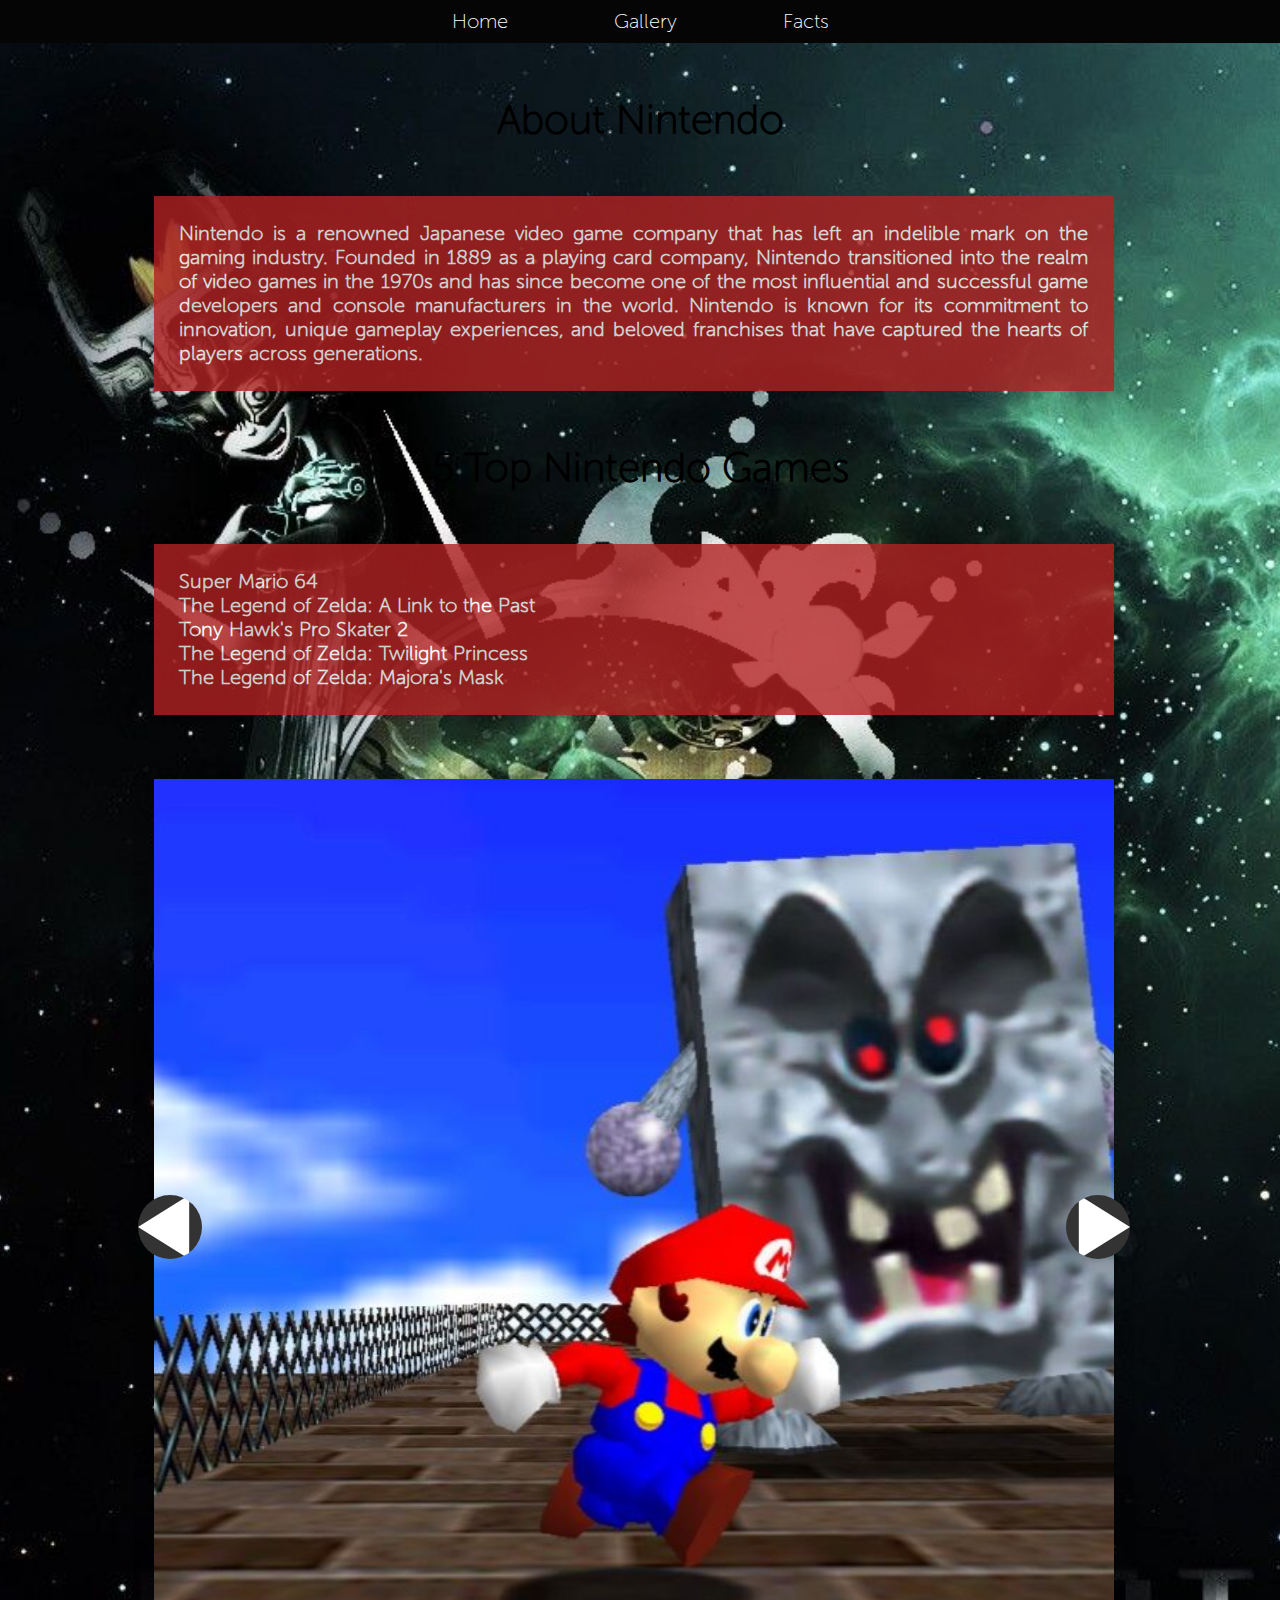
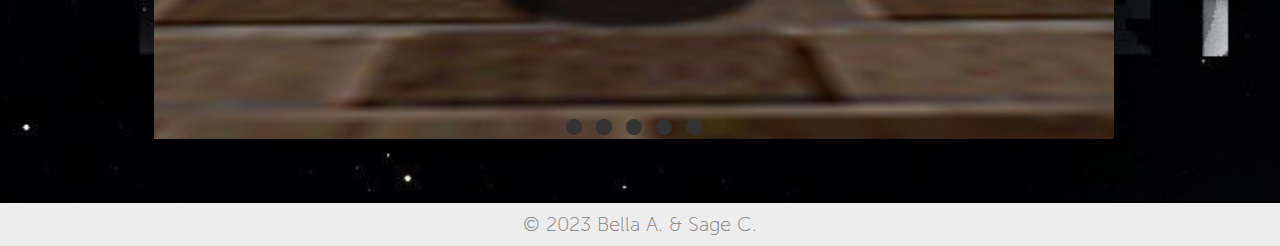
<file: pages/index.html>
<!DOCTYPE html>
<html lang="en">
    <head>
        <meta charset="UTF-8">
        <meta http-equiv="X-UA-Compatible" content="IE=edge">
        <meta name="viewport" content="width=device-width, initial-scale=1.0">
        <title>Nintendo Fan Site</title>
        <link href="../stylesheets/style.css" rel="stylesheet">
        <link href="../stylesheets/index.css" rel="stylesheet">
    </head>

    <body>
        <nav>
            <a class="navbar" href="/pages/index.html">Home</a>
            <a class="navbar" href="/pages/gallery.html">Gallery</a>
            <a class="navbar" href="/pages/facts.html">Facts</a>
        </nav>
        <header>
            <h1 class="space">About Nintendo</h1>
        </header>
        <p class="box">
            Nintendo is a renowned Japanese video game company that has left
            an indelible mark on the gaming industry. Founded in 1889 as a
            playing card company, Nintendo transitioned into the realm of
            video games in the 1970s and has since become one of the most influential
            and successful game developers and console manufacturers in the world.
            Nintendo is known for its commitment to innovation, unique gameplay experiences,
            and beloved franchises that have captured the hearts of players across generations.
        </p>
        <h1 class="space">5 Top Nintendo Games</h1>
        <main>
            <ol class="game-links box">
                <li><a href="https://shorturl.at/FQSY9">Super Mario 64</a></li>
                <li><a href="https://shorturl.at/dgux6">The Legend of Zelda: A Link to the Past</a></li>
                <li><a href="https://shorturl.at/cySVX">Tony Hawk's Pro Skater 2</a></li>
                <li><a href="https://shorturl.at/ABX45">The Legend of Zelda: Twilight Princess</a></li>
                <li><a href="https://shorturl.at/vOWY1">The Legend of Zelda: Majora's Mask</a></li>
            </ol>
            <section class="carousel" aria-label="Gallery">
                <ol class="carousel__viewport">
                    <li id="carousel__slide1" tabindex="0" class="carousel__slide">
                        <div class="carousel__snapper"></div>
                        <a href="#carousel__slide5" class="carousel__prev">Go to last slide</a>
                        <a href="#carousel__slide2" class="carousel__next">Go to next slide</a>
                    </li>
                    <li id="carousel__slide2" tabindex="0" class="carousel__slide">
                        <div class="carousel__snapper"></div>
                        <a href="#carousel__slide1" class="carousel__prev">Go to previous slide</a>
                        <a href="#carousel__slide3" class="carousel__next">Go to next slide</a>
                    </li>
                    <li id="carousel__slide3" tabindex="0" class="carousel__slide">
                        <div class="carousel__snapper"></div>
                        <a href="#carousel__slide2" class="carousel__prev">Go to previous slide</a>
                        <a href="#carousel__slide4" class="carousel__next">Go to next slide</a>
                    </li>
                    <li id="carousel__slide4" tabindex="0" class="carousel__slide">
                        <div class="carousel__snapper"></div>
                        <a href="#carousel__slide3" class="carousel__prev">Go to previous slide</a>
                        <a href="#carousel__slide5" class="carousel__next">Go to next slide</a>
                    </li>
                    <li id="carousel__slide5" tabindex="0" class="carousel__slide">
                        <div class="carousel__snapper"></div>
                        <a href="#carousel__slide4" class="carousel__prev">Go to previous slide</a>
                        <a href="#carousel__slide1" class="carousel__next">Go to first slide</a>
                    </li>
                </ol>
                <aside class="carousel__navigation">
                    <ol class="carousel__navigation-list">
                        <li class="carousel__navigation-item">
                            <a href="#carousel__slide1" class="carousel__navigation-button">Go to slide 1</a>
                        </li>
                        <li class="carousel__navigation-item">
                            <a href="#carousel__slide2" class="carousel__navigation-button">Go to slide 2</a>
                        </li>
                        <li class="carousel__navigation-item">
                            <a href="#carousel__slide3" class="carousel__navigation-button">Go to slide 3</a>
                        </li>
                        <li class="carousel__navigation-item">
                            <a href="#carousel__slide4" class="carousel__navigation-button">Go to slide 4</a>
                        </li>
                        <li class="carousel__navigation-item">
                            <a href="#carousel__slide5" class="carousel__navigation-button">Go to slide 5</a>
                        </li>
                    </ol>
                </aside>
            </section>
        </main>
		<footer>
            &copy; 2023 Bella A. & Sage C.
        </footer>
    </body>
</html>
</file>
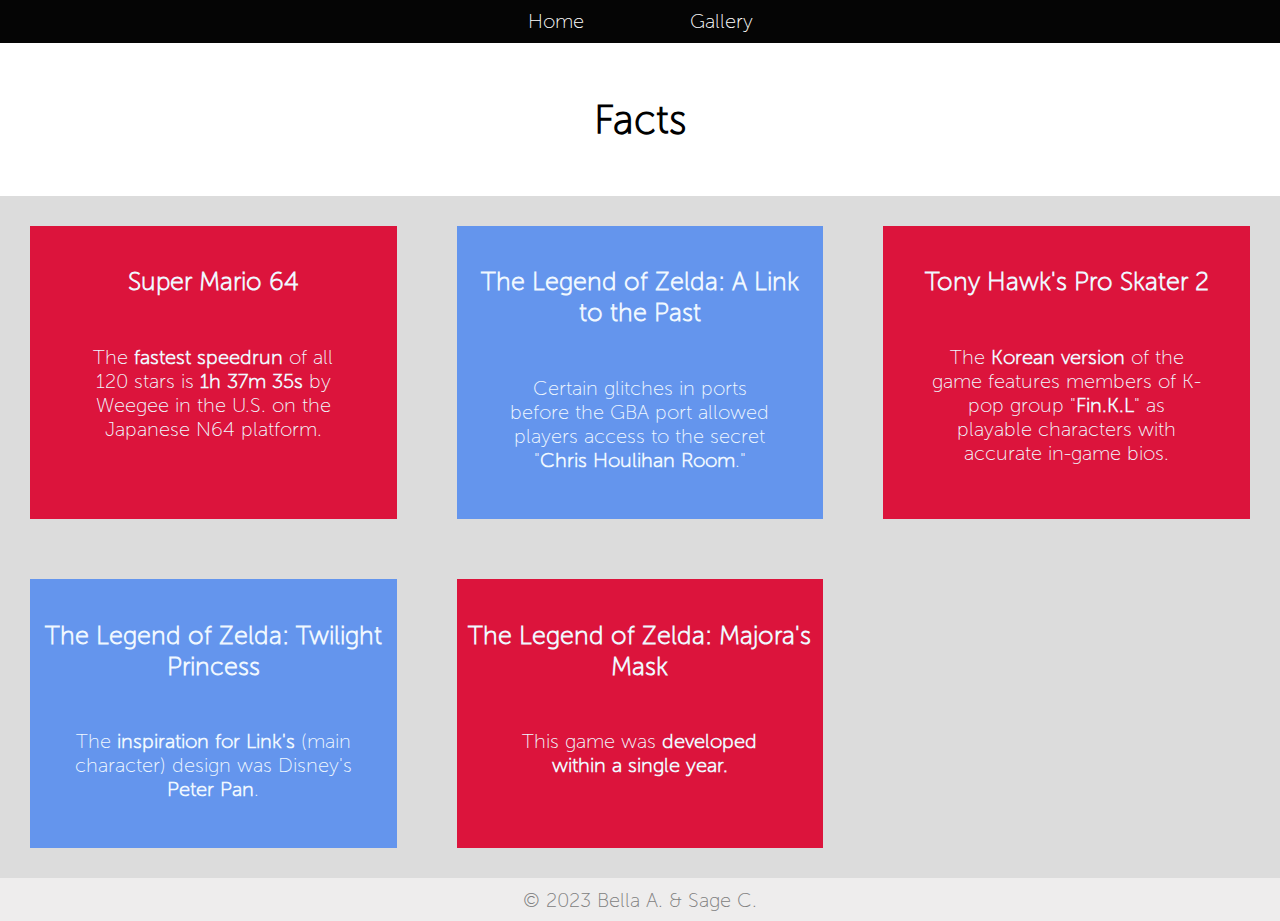
<file: pages/facts.html>
<!DOCTYPE html>
<html lang="en">
    <head>
        <meta charset="UTF-8">
        <meta http-equiv="X-UA-Compatible" content="IE=edge">
        <meta name="viewport" content="width=device-width, initial-scale=1.0">
        <title>Nintendo Fan Site</title>
        <link href="../stylesheets/style.css" rel="stylesheet">
        <link href="../stylesheets/facts.css" rel="stylesheet">
    </head>

    <body>
        <nav>
            <a class="navbar" href="/pages/index.html">Home</a>
            <a class="navbar" href="/pages/gallery.html">Gallery</a>
        </nav>
        <header>
            <h1 class="space">Facts</h1>
        </header>
        <main>
            <div class="project-red container">
                <h2>Super Mario 64</h2>
                <p>
                    The <strong>fastest speedrun</strong> of all 120 stars is <strong>1h 37m 35s</strong>
                    by Weegee in the U.S. on the Japanese N64 platform.
                </p>
            </div>

            <div class="project-blue container">
                <h2>The Legend of Zelda: A Link to the Past</h2>
                <p>
                    Certain glitches in ports before the GBA port allowed players access to the secret
                    "<strong>Chris Houlihan Room</strong>."
                </p>
            </div>

            <div class="project-red container">
                <h2>Tony Hawk's Pro Skater 2 </h2>
                <p>
                    The <strong>Korean version</strong> of the game features members of K-pop group
                    "<strong>Fin.K.L</strong>" as playable characters with accurate in-game bios.
                </p>
            </div>

            <div class="project-blue container">
                <h2>The Legend of Zelda: Twilight Princess</h2>
                <p>
                    The <strong>inspiration for Link's</strong> (main character) design was Disney's <strong>Peter Pan</strong>.
                </p>
            </div>

            <div class="project-red container">
                <h2>The Legend of Zelda: Majora's Mask</h2>
                <p>
                    This game was <strong>developed within a single year.</strong>
                </p>
            </div>
        </main>

        <footer>
            &copy; 2023 Bella A. & Sage C.
        </footer>
    </body>
</html>
</file>
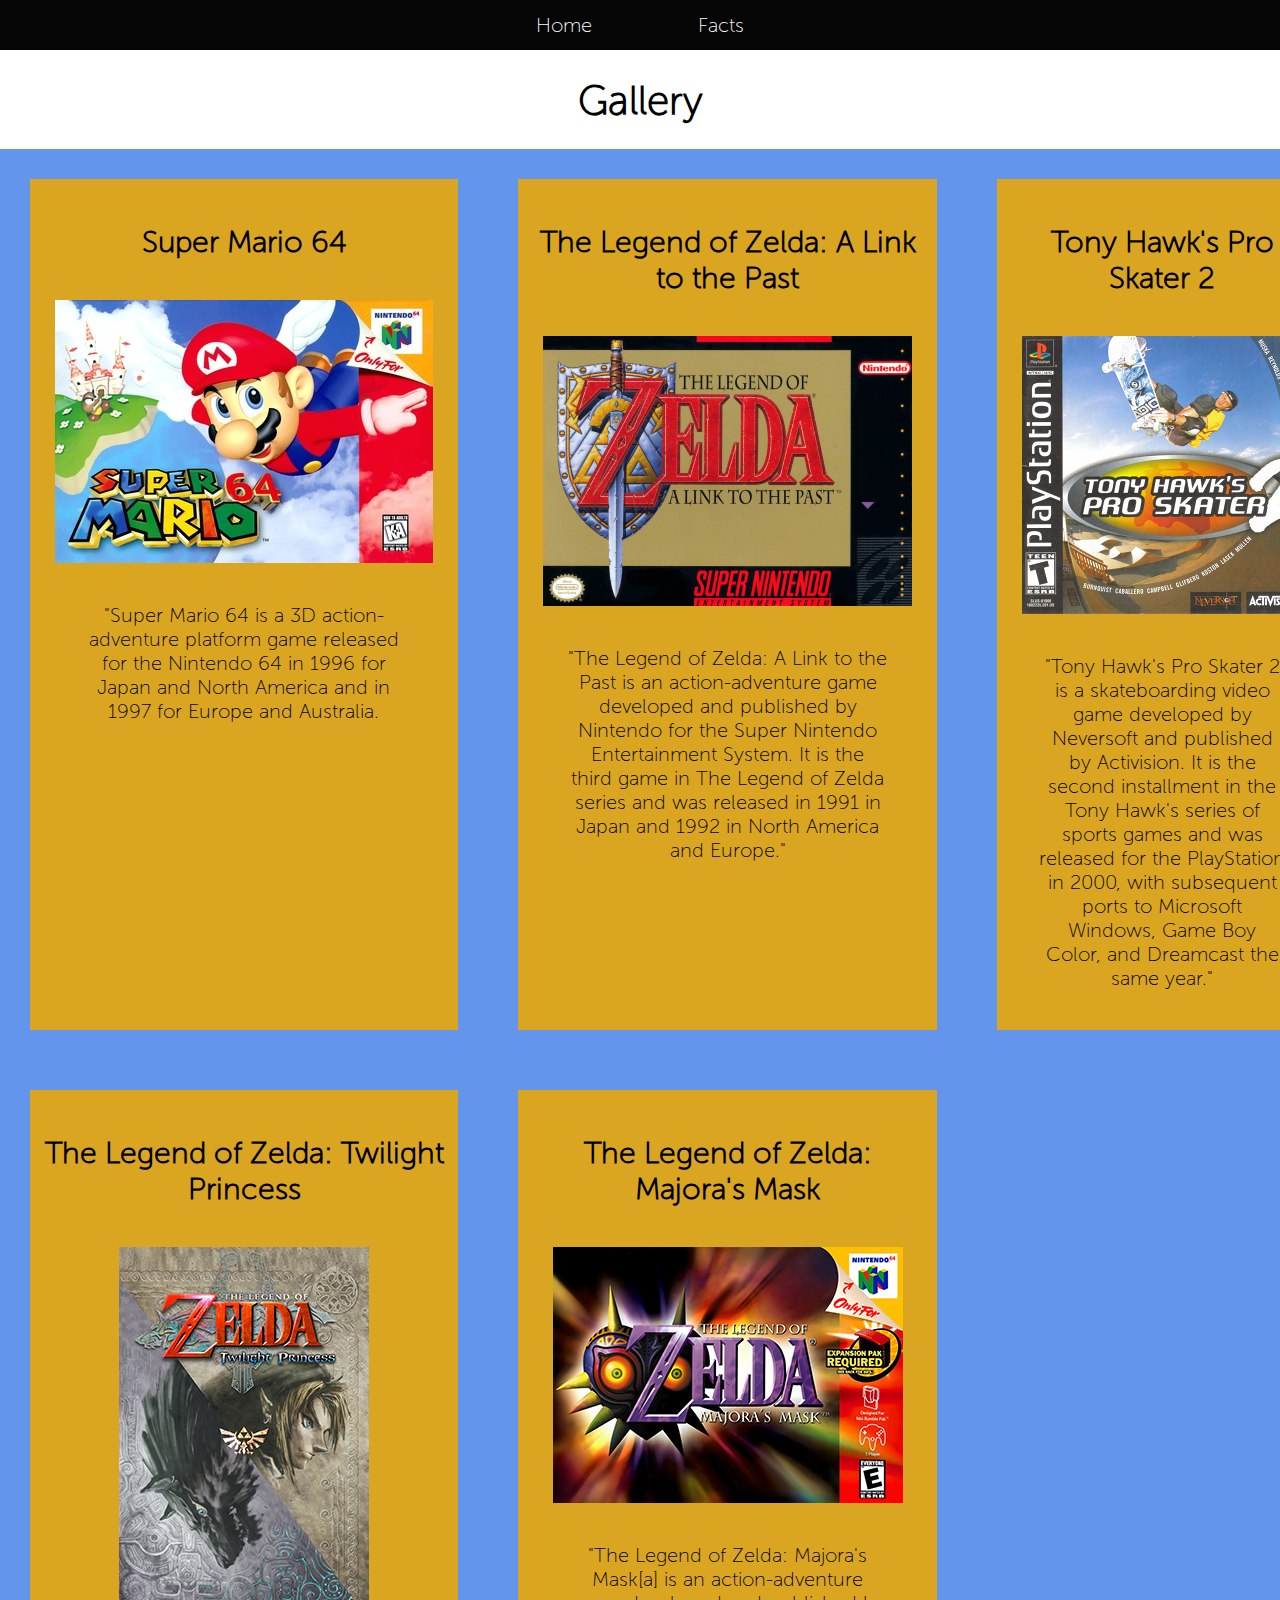
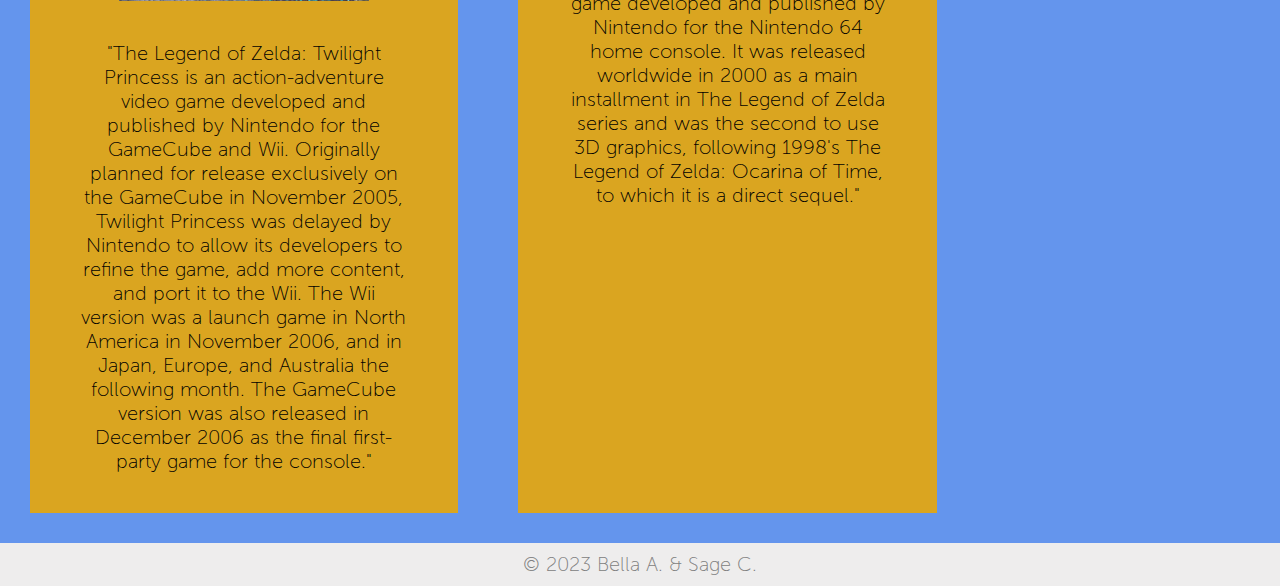
<file: pages/gallery.html>
<!DOCTYPE html>
<html lang="en">
    <head>
        <meta charset="UTF-8">
        <meta http-equiv="X-UA-Compatible" content="IE=edge">
        <meta name="viewport" content="width=device-width, initial-scale=1.0">
        <title>Nintendo Fan Site</title>
        <link href="../stylesheets/style.css" rel="stylesheet">
        <link href="../stylesheets/gallery.css" rel="stylesheet">
    </head>

    <body>
        <nav>
            <a class="navbar" href="/pages/index.html">Home</a>
            <a class="navbar" href="/pages/facts.html">Facts</a>
        </nav>
        <header>
            <h1 class="space">Gallery</h1>
        </header>
        <main>
            <div class="project container info-links">
                <h2>Super Mario 64</h2>
                <a href="https://www.mariowiki.com/Super_Mario_64">
                    <img src="../images/sm64.jpg" alt="Super Mario 64">
                </a>
                <p>
                    <a href="https://www.mariowiki.com/Super_Mario_64">
                        "Super Mario 64 is a 3D action-adventure platform game released for the Nintendo 64 in
                        1996 for Japan and North America and in 1997 for Europe and Australia.
                    </a>
                </p>
            </div>

            <div class="project container info-links">
                <h2>The Legend of Zelda: A Link to the Past</h2>
                <a href="https://en.wikipedia.org/wiki/The_Legend_of_Zelda:_A_Link_to_the_Past">
                    <img src="../images/link.jpg" alt="The Legend of Zelda: A Link to the Past">
                </a>
                <p>
                    <a href="https://en.wikipedia.org/wiki/The_Legend_of_Zelda:_A_Link_to_the_Past">
                        "The Legend of Zelda: A Link to the Past is an action-adventure game developed and
                        published by Nintendo for the Super Nintendo Entertainment System.
                        It is the third game in The Legend of Zelda series and was released in 1991 in Japan
                        and 1992 in North America and Europe."
                    </a>
                </p>
            </div>

            <div class="project container info-links">
                <h2>Tony Hawk's Pro Skater 2</h2>
                <a href="https://en.wikipedia.org/wiki/Tony_Hawk%27s_Pro_Skater_2">
                    <img src="../images/skater.png" alt="Tony Hawk's Pro Skater 2">
                </a>
                <p>
                    <a href="https://en.wikipedia.org/wiki/Tony_Hawk%27s_Pro_Skater_2">
                        "Tony Hawk's Pro Skater 2 is a skateboarding video game developed by Neversoft and
                        published by Activision. It is the second installment in the Tony Hawk's series of
                        sports games and was released for the PlayStation in 2000, with subsequent ports to
                        Microsoft Windows, Game Boy Color, and Dreamcast the same year."
                    </a>
                </p>
            </div>

            <div class="project container info-links">
                <h2>The Legend of Zelda: Twilight Princess</h2>
                <a href="https://en.wikipedia.org/wiki/The_Legend_of_Zelda:_Twilight_Princess">
                    <img src="../images/princess.jpg" alt="The Legend of Zelda: Twilight Princess">
                </a>
                <p>
                    <a href="https://en.wikipedia.org/wiki/The_Legend_of_Zelda:_Twilight_Princess">
                        "The Legend of Zelda: Twilight Princess is an action-adventure video game developed
                        and published by Nintendo for the GameCube and Wii. Originally planned for release
                        exclusively on the GameCube in November 2005, Twilight Princess was delayed by Nintendo
                        to allow its developers to refine the game, add more content, and port it to the Wii.
                        The Wii version was a launch game in North America in November 2006, and in Japan, Europe,
                        and Australia the following month. The GameCube version was also released in December 2006
                        as the final first-party game for the console."
                    </a>
                </p>
            </div>

            <div class="project container info-links">
                <h2>The Legend of Zelda: Majora's Mask</h2>
                <a href="https://en.wikipedia.org/wiki/The_Legend_of_Zelda:_Majora%27s_Mask">
                    <img src="../images/majora.jpg" alt="The Legend of Zelda: Majora's Mask">
                </a>
                <p>
                    <a href="https://en.wikipedia.org/wiki/The_Legend_of_Zelda:_Majora%27s_Mask">
                        "The Legend of Zelda: Majora's Mask[a] is an action-adventure game developed and
                        published by Nintendo for the Nintendo 64 home console. It was released worldwide in
                        2000 as a main installment in The Legend of Zelda series and was the second to use
                        3D graphics, following 1998's The Legend of Zelda: Ocarina of Time, to which it is a direct sequel."
                    </a>
                </p>
            </div>
        </main>
        <footer>
            &copy; 2023 Bella A. & Sage C.
        </footer>
    </body>
</html>
</file>
<file: stylesheets/style.css>
.navbar {
    display: flex;
    justify-content: space-between;
    align-items: right;
    display: inline;
    padding: 20px 50px;
    line-height: 1.5;
}

body {
    margin-top: 100px;
}

h1 {
    color: black;
    padding: 2%;
    text-align: center;
}

nav {
    background: #050505;
    color: white;
    text-decoration: none;
    text-align: center;
    position: relative;
    margin: 0 auto;
    padding: .5%;
}

.navbar, .navbar:visited {
    color:white;
    text-decoration: none;
}

.navbar:hover {
    color: #ccc;
}

footer {
    color: gray;
    background-color: rgb(238, 237, 237);
    padding: .75%;
    text-align: center;
}

@font-face {
    font-family: "MuseoSans-100";
    src: url("../fonts/MuseoSans-100.otf");
}

body {
    font-family: "MuseoSans-100";
}

.space {
    padding: 2%;
    font-weight: 700;
}
</file>
<file: stylesheets/index.css>
body {
    margin-top: 200px;
    color: whitesmoke;
    font-size: 20px;
    background-size: cover;
    background-repeat: no-repeat;
    background-position: center;
    background-image: url("../images/bckg.jpg");
    position: relative;
    z-index: 1;
    max-width: 100%;
    margin: 0 auto;
}

.game-links a:link, .game-links a:visited {
    text-decoration: none;
    color: white;
}

.game-links a:hover {
    text-decoration: underline;
}

.box {
    background-color:firebrick;
    opacity: 0.8;
    padding: 2%;
    text-align: justify;
    font-weight: bold;
    color: white;
    margin-left: 12%;
    margin-right: 13%;
}

@keyframes tonext {
    75% {
        left: 0;
    }
    95% {
        left: 100%;
    }
    98% {
        left: 100%;
    }
    99% {
        left: 0;
    }
}

@keyframes tostart {
    75% {
        left: 0;
    }
    95% {
        left: -300%;
    }
    98% {
        left: -300%;
    }
    99% {
        left: 0;
    }
}

@keyframes snap {
    96% {
        scroll-snap-align: center;
    }
    97% {
        scroll-snap-align: none;
    }
    99% {
        scroll-snap-align: none;
    }
    100% {
        scroll-snap-align: center;
    }
}

* {
    box-sizing: border-box;
    scrollbar-color: transparent transparent; /* thumb and track color */
    scrollbar-width: 0px;
}

*::-webkit-scrollbar {
    width: 0;
}

*::-webkit-scrollbar-track {
    background: transparent;
}

*::-webkit-scrollbar-thumb {
    background: transparent;
    border: none;
}

* {
    -ms-overflow-style: none;
}

ol, li {
    list-style: none;
    margin: 0;
    padding: 0;
}

.carousel {
    position: relative;
    margin: 5%;
    margin-left: 12%;
    padding-top: 75%;
    filter: drop-shadow(0 0 10px #0003);
    perspective: 100px;
    max-width: 75%;
    max-height: 75%;

}

.carousel__viewport {
    position: absolute;
    top: 0;
    right: 0;
    bottom: 0;
    left: 0;
    display: flex;
    overflow-x: scroll;
    scroll-behavior: smooth;
    scroll-snap-type: x mandatory;
}

.carousel__slide {
    position: relative;
    flex: 0 0 100%;
    width: 100%;
    /* background-color: #f99; */
    /* counter-increment: item; */
    background-image: url("../images/mario2.jpeg");
    background-size: cover;
    background-repeat: no-repeat;
    background-position: center;
}

#carousel__slide1 {
    background-image: url("../images/mario2.jpeg"); /* Replace with image URL for slide 1 */
}

#carousel__slide2 {
    background-image: url("../images/majora2.jpg"); /* Replace with image URL for slide 2 */
}

#carousel__slide3 {
    background-image: url("../images/princess2.jpeg"); /* Replace with image URL for slide 3 */
}

#carousel__slide4 {
    background-image: url("../images/skater2.jpeg"); /* Replace with image URL for slide 4 */
}

#carousel__slide5 {
    background-image: url("../images/bckg.jpeg"); /* Replace with image URL for slide 5 */
}
/* .carousel__slide:nth-child(even) {
    background-color: #99f;
} */

.carousel__slide:before {
    /* content: counter(item); */
    position: absolute;
    top: 50%;
    left: 50%;
    transform: translate3d(-50%,-40%,70px);
    color: #fff;
    font-size: 2em;
}

.carousel__snapper image{
    position: absolute;
    width: 100%;
    height: 100%;
    scroll-snap-align: center;
}

@media (prefers-reduced-motion: reduce) {
    .carousel__snapper {
    animation-name: none;
    }
}

.carousel:hover .carousel__snapper,
.carousel:focus-within .carousel__snapper {
    animation-name: none;
}

.carousel__navigation {
    position: absolute;
    right: 0;
    bottom: 0;
    left: 0;
    text-align: center;
}

.carousel__navigation-list,
.carousel__navigation-item {
    display: inline-block;
}

.carousel__navigation-button {
    display: inline-block;
    width: 1.5rem;
    height: 1.5rem;
    background-color: #333;
    background-clip: content-box;
    border: 0.25rem solid transparent;
    border-radius: 50%;
    font-size: 0;
    transition: transform 0.1s;
}

.carousel::before,
.carousel::after,
.carousel__prev,
.carousel__next {
    position: absolute;
    top: 50%;
    margin-top: -2rem;
    width: 4rem;
    height: 4rem;
    transform: translateY(-50%);
    border-radius: 50%;
    font-size: 0;
    outline: 0;
}

.carousel::before,
.carousel__prev {
    left: -1rem;
}

.carousel::after,
.carousel__next {
    right: -1rem;
}

.carousel::before,
.carousel::after {
    content: '';
    z-index: 1;
    background-color: #333;
    background-size: 1.5 rem 1.5rem;
    background-repeat: no-repeat;
    background-position: center;
    color: #fff;
    font-size: 2.5rem;
    line-height: 4rem;
    text-align: center;
    pointer-events: none;
}

.carousel::before {
    background-image: url("data:image/svg+xml,%3Csvg viewBox='0 0 100 100' xmlns='http://www.w3.org/2000/svg'%3E%3Cpolygon points='0,50 80,100 80,0' fill='%23fff'/%3E%3C/svg%3E");
}

.carousel::after {
    background-image: url("data:image/svg+xml,%3Csvg viewBox='0 0 100 100' xmlns='http://www.w3.org/2000/svg'%3E%3Cpolygon points='100,50 20,100 20,0' fill='%23fff'/%3E%3C/svg%3E");
}
</file>
<file: stylesheets/facts.css>
body {
    margin-top: 200px;
    font-size: 20px;
    background-repeat: no-repeat;
    position: relative;
    margin: 0 auto;
    color: aliceblue;
    text-align: center;
}

main {
    display: grid;
    background-color: gainsboro;
    grid-template-columns: repeat(3, 1fr);
}

main div {
    margin: 1.5em;
}

.project-red {
    background-color: crimson;
}

.project-blue {
    background-color: cornflowerblue;
}

.container {
    display: flex;
    flex-direction: column;
    flex-wrap: wrap;
    justify-content:flex-start;
    align-items: center;
    padding-top: 20px;
    padding-left: 10px;
    padding-right: 10px;
    padding-bottom: 20px;
}

p {
    width: 80%;
    padding: 2%;
}

h2 {
    font-size: 25px;
}
</file>
<file: stylesheets/gallery.css>
main {
    background-color: cornflowerblue;
    display: grid;
    grid-template-columns: repeat(3, 1fr);
    text-align: center;
}

main div {
    margin: 1.5em;
}

.project {
    background-color: goldenrod;
}

.container {
    display: flex;
    flex-direction: column;
    flex-wrap: wrap;
    justify-content:flex-start;
    align-items: center;
    padding-top: 20px;
    padding-left: 10px;
    padding-right: 10px;
    padding-bottom: 20px;
}

.info-links a:link, .info-links a:visited {
    text-decoration: none;
    color: initial;
}

.info-links a:hover {
    text-decoration: underline;
}

nav, h1 {
    text-align: center;
    position: relative;
    margin: 0 auto;
    padding: 10px;
}

body {
    margin-top: 200px;
    font-size: 20px;
    background-repeat: no-repeat;
    position:relative;
    margin: 0 auto;
    text-align: center;
}

p {
    width: 80%;
}

img {
    padding: 15px;
}

h1 {
    padding: 20px;
}
</file>
